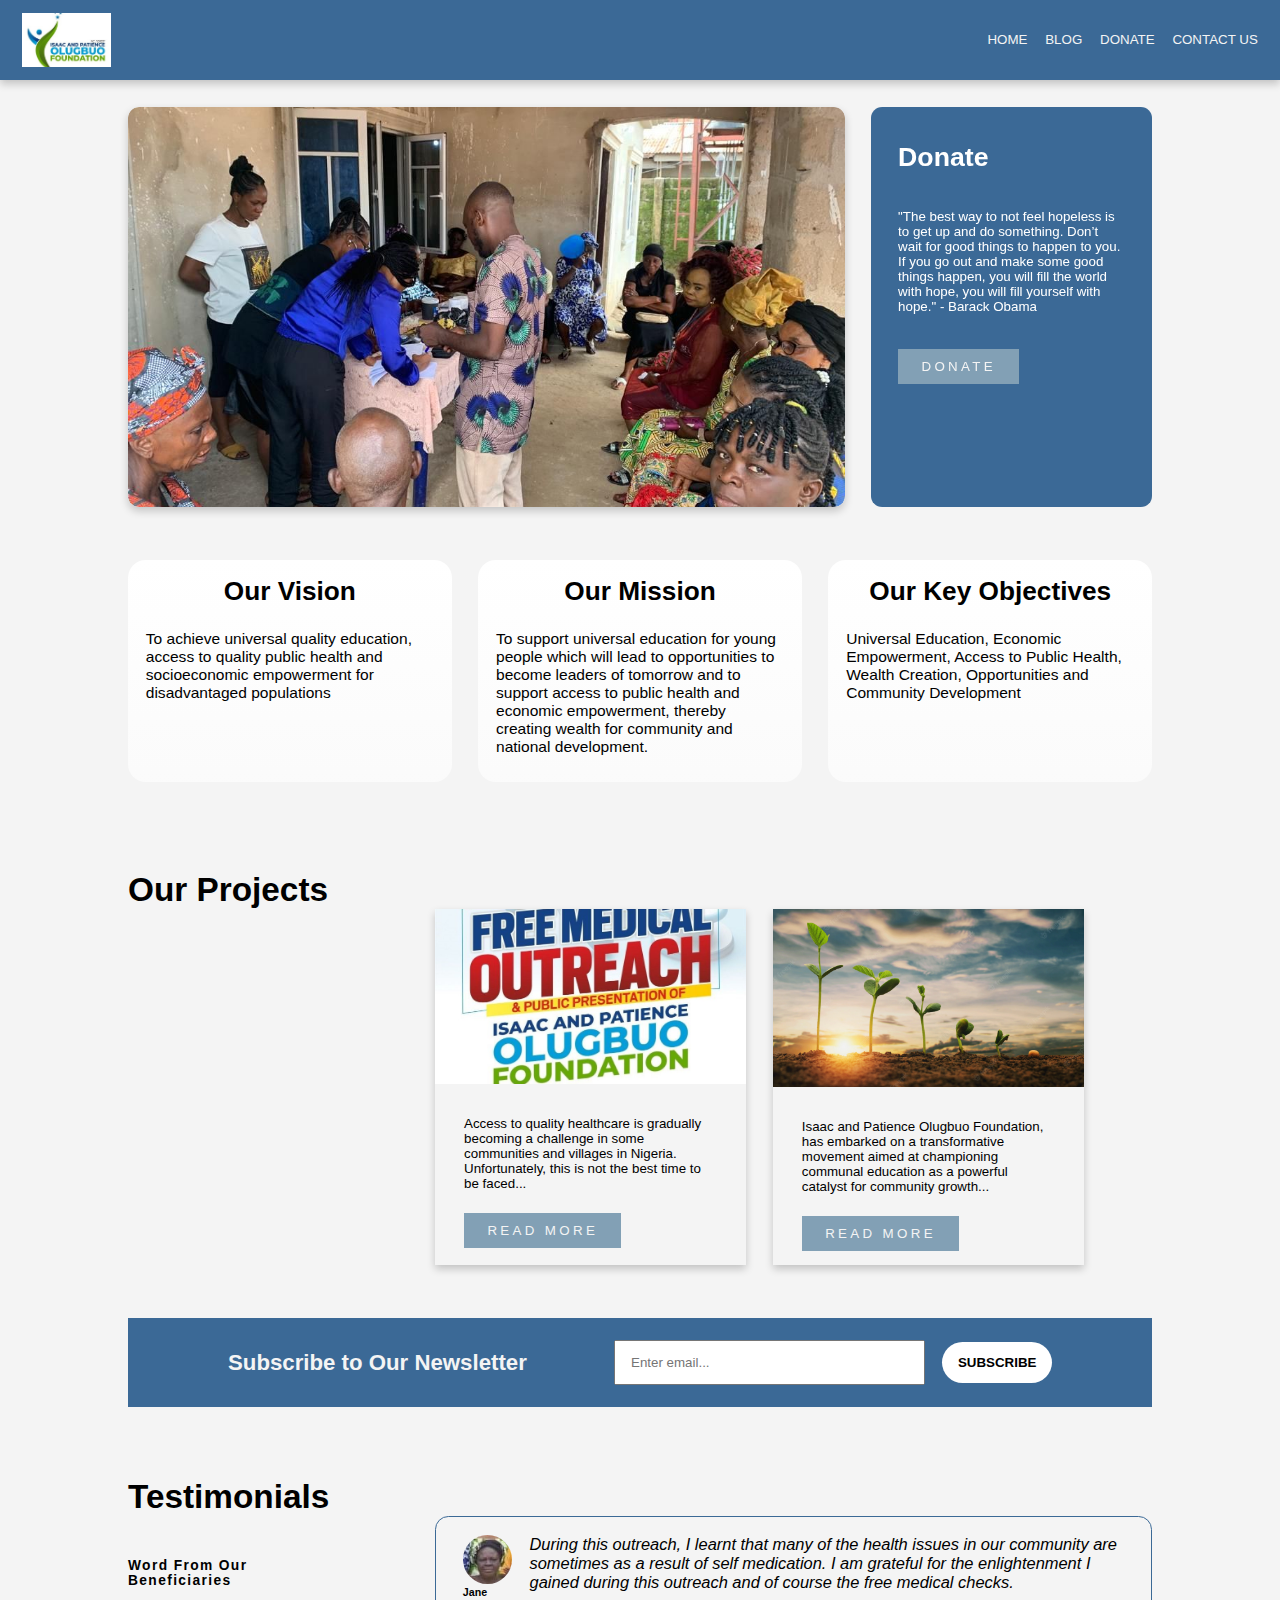
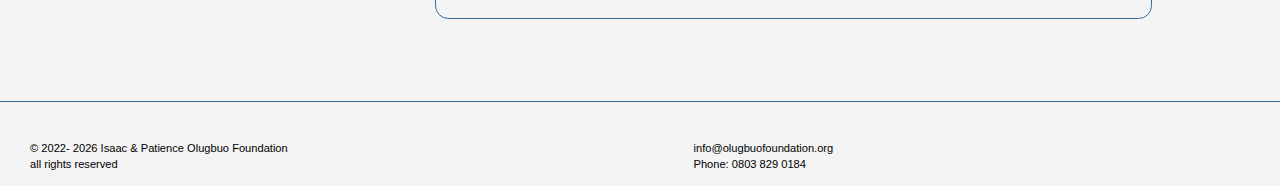
<file: index.html>
<!DOCTYPE html>
<html lang="en">
  <head>
    <meta charset="UTF-8" />
    <meta http-equiv="X-UA-Compatible" content="IE=edge" />
    <meta name="viewport" content="width=device-width, initial-scale=1.0" />
    <title>Isaac & Patience Olugbuo Foundation</title>
    <!-- Font Awesome -->
    <link
      rel="stylesheet"
      href="https://use.fontawesome.com/releases/v5.15.0/css/all.css"
    />
    <!-- Favicon -->
    <link
      rel="shortcut icon"
      href="assets/img/favicon.ico"
      type="image/x-icon"
    />
    <!-- Custom styles -->
    <link rel="stylesheet" href="assets/styles/style.css" />
    <!-- Swiper -->
    <link rel="stylesheet" href="./assets/styles/swiper.min.css" />
  </head>
  <body>
    <main>
      <header>
        <nav>
          <div class="nav__left">
            <div class="logo">
              <img src="./assets/img/olugbu_logo.jpg" alt="Company logo" />
            </div>
          </div>
          <div class="nav__right">
            <ul>
              <li>
                <a href="/" class="active c__link nav__link"> Home </a>
              </li>
              <!-- <li>
                <a href="#" class="c__link nav__link"> Our Story </a>
              </li> -->
              <li>
                <a href="blogs/blogs.html" class="c__link nav__link"> Blog </a>
              </li>
              <li>
                <a href="donate/donate.html" class="c__link nav__link">
                  Donate
                </a>
              </li>
              <li>
                <a href="../contact/contact.html" class="c__link nav__link">
                  Contact us
                </a>
              </li>
            </ul>
          </div>
          <!-- Hamburger -->
          <div class="hamburger">
            <div class="line line__1"></div>
            <div class="line line__2"></div>
            <div class="line line__3"></div>
          </div>
        </nav>
      </header>

      <!-- Body Section -->
      <section class="body__section">
        <div class="container">
          <div class="carousel__section">
            <div class="left">
              <div class="carousel">
                <div class="swiper">
                  <div class="swiper-wrapper">
                    <div class="block swiper-slide">
                      <img src="./assets/img/slider.jpg" alt="" />
                    </div>
                    <div class="block swiper-slide">
                      <img src="./assets/img/slider_2.jpg" alt="" />
                    </div>
                    <div class="block swiper-slide">
                      <img src="./assets/img/slider_3.jpg" alt="" />
                    </div>
                    <!-- <div class="block swiper-slide">
                      <img src="./assets/img/oluaka_slide_2.jpg" alt="" />
                    </div> -->
                  </div>
                </div>
              </div>
            </div>
            <div class="right">
              <div class="swiper">
                <div class="swiper-wrapper">
                  <div class="swiper-slide">
                    <div class="donate__info">
                      <div class="donate__info-header">
                        <h2>Donate</h2>
                      </div>
                      <div class="donate__info-body">
                        <p>
                          "The best way to not feel hopeless is to get up and do
                          something. Don’t wait for good things to happen to
                          you. If you go out and make some good things happen,
                          you will fill the world with hope, you will fill
                          yourself with hope." - Barack Obama
                        </p>
                        <a href="donate/donate.html" class="action cta"
                          >Donate</a
                        >
                      </div>
                    </div>
                  </div>
                  <div class="swiper-slide">
                    <div class="donate__info">
                      <div class="donate__info-header">
                        <h2>About Us</h2>
                      </div>
                      <div class="donate__info-body">
                        <p>
                          Olugbuo Foundation was formed in 2018 with the mission
                          to support universal education for young people which
                          will lead to opportunities to become leaders of
                          tomorrow and to support access to public health and
                          economic empowerment, thereby creating wealth for
                          community and national development.
                        </p>
                        <a href="blogs/blogs.html" class="action cta"
                          >Read More</a
                        >
                      </div>
                    </div>
                  </div>
                </div>
              </div>
            </div>
          </div>

          <!-- Core Values -->
          <section class="values">
            <div class="values__container">
              <div class="values__container-box">
                <div class="title">
                  <h3>Our Vision</h3>
                </div>
                <div class="body">
                  <p>
                    To achieve universal quality education, access to quality
                    public health and socioeconomic empowerment for
                    disadvantaged populations
                  </p>
                </div>
              </div>
              <div class="values__container-box">
                <div class="title">
                  <h3>Our Mission</h3>
                </div>
                <div class="body">
                  <p>
                    To support universal education for young people which will
                    lead to opportunities to become leaders of tomorrow and to
                    support access to public health and economic empowerment,
                    thereby creating wealth for community and national
                    development.
                  </p>
                </div>
              </div>
              <div class="values__container-box">
                <div class="title">
                  <h3>Our Key Objectives</h3>
                </div>
                <div class="body">
                  <p>
                    Universal Education, Economic Empowerment, Access to Public
                    Health, Wealth Creation, Opportunities and Community
                    Development
                  </p>
                </div>
              </div>
              <!-- <div class="values__container-box">
                <div class="title">
                  <h2>Our Core Values</h2>
                </div>
                <div class="body">
                  <p>
                    Lorem ipsum dolor sit amet consectetur adipisicing elit.
                    Provident saepe alias ut tempore architecto quaerat nam
                    reiciendis eos quidem voluptates!
                  </p>
                </div>
              </div> -->
            </div>
          </section>

          <!-- Projects -->
          <section class="projects">
            <div class="projects__container">
              <div class="title">
                <h2>Our Projects</h2>
              </div>
              <div class="projects__showcase">
                <div class="projects__showcase-inner">
                  <div class="left">
                    <div class="title">
                      <!-- <h4>Projects</h4> -->
                    </div>
                  </div>

                  <div class="right">
                    <div class="right__inner">
                      <div class="projects__box">
                        <div class="projects__box-inner">
                          <div class="image__container">
                            <img
                              src="./assets/img/blog_shot_.jpg"
                              alt="Project image"
                            />
                          </div>
                          <div class="info">
                            <p>
                              Access to quality healthcare is gradually becoming
                              a challenge in some communities and villages in
                              Nigeria. Unfortunately, this is not the best time
                              to be faced...
                            </p>
                            <a href="blogs/blogs.html" class="cta">Read More</a>
                          </div>
                        </div>
                      </div>
                      <div class="projects__box">
                        <div class="projects__box-inner">
                          <div class="image__container">
                            <img src="./assets/img/bkg.webp" alt="" />
                          </div>
                          <div class="info">
                            <p>
                              Isaac and Patience Olugbuo Foundation, has
                              embarked on a transformative movement aimed at
                              championing communal education as a powerful
                              catalyst for community growth...
                            </p>
                            <a href="blogs/blogs.html" class="cta">Read More</a>
                          </div>
                        </div>
                      </div>
                      <!-- add more blog sections here -->
                    </div>
                  </div>
                </div>
              </div>
            </div>
          </section>

          <!-- Newsletter -->
          <section class="newsletter">
            <div class="newsletter-inner">
              <div class="left">
                <h3>Subscribe to Our Newsletter</h3>
              </div>
              <div class="right">
                <form id="form">
                  <div class="input__container">
                    <label for="email"></label>
                    <input
                      type="email"
                      placeholder="Enter email..."
                      name="email"
                      id="email"
                    />
                  </div>
                  <button type="submit">Subscribe</button>
                </form>
              </div>
            </div>
          </section>

          <!-- Testimonials -->
          <section class="testimonials">
            <div class="testimonials__container">
              <div class="title">
                <h2>Testimonials</h2>
              </div>
              <div class="testimonials__showcase">
                <div class="testimonials__showcase-inner">
                  <div class="left">
                    <div class="title">
                      <h4>Word From Our <br />Beneficiaries</h4>
                    </div>
                  </div>
                  <div class="right">
                    <div class="right__inner">
                      <div class="swiper">
                        <div class="swiper-wrapper">
                          <div class="swiper-slide">
                            <div class="testimonial__box">
                              <div class="client__detail">
                                <div class="image__container">
                                  <img
                                    src="./assets/img/test_1.jpg"
                                    alt="client avatar"
                                  />
                                </div>
                                <div class="client__detail-name">
                                  <span style="font-size: 1.2rem">Jane</span>
                                </div>
                              </div>
                              <div class="client__testimony">
                                <p style="font-style: italic">
                                  During this outreach, I learnt that many of
                                  the health issues in our community are
                                  sometimes as a result of self medication. I am
                                  grateful for the enlightenment I gained during
                                  this outreach and of course the free medical
                                  checks.
                                </p>
                              </div>
                            </div>
                          </div>
                          <div class="swiper-slide">
                            <div class="testimonial__box">
                              <div class="client__detail">
                                <div class="image__container">
                                  <img
                                    src="./assets/img/test_2.jpg"
                                    alt="client avatar"
                                  />
                                </div>
                                <div class="client__detail-name">
                                  <span style="font-size: 1.2rem"
                                    >Constance</span
                                  >
                                </div>
                              </div>
                              <div class="client__testimony">
                                <p style="font-style: italic">
                                  If our community can always be remembered like
                                  this, most of the persons who chose self
                                  medication over consulting medical
                                  professionals will save themselves from
                                  dangers lurking around them in the name of 'my
                                  friend used it and it worked like magic'
                                </p>
                              </div>
                            </div>
                          </div>
                          <div class="swiper-slide">
                            <div class="testimonial__box">
                              <div class="client__detail">
                                <div class="image__container">
                                  <img
                                    src="./assets/img/test_3.jpg"
                                    alt="client avatar"
                                  />
                                </div>
                                <div class="client__detail-name">
                                  <span style="font-size: 1.2rem">Reuben</span>
                                </div>
                              </div>
                              <div class="client__testimony">
                                <p style="font-style: italic">
                                  Prevention is better and cheaper than cure,
                                  and this is the summary of all that I learnt
                                  during this outreach. I am thankful to the
                                  Olugbuo Foundation for organizing such an
                                  enriching program for us!
                                </p>
                              </div>
                            </div>
                          </div>
                        </div>
                      </div>
                    </div>
                  </div>
                </div>
              </div>
            </div>
          </section>
        </div>
      </section>

      <!-- Footer -->
      <footer>
        <div class="footer__container">
          <div class="copyright">
            <ul>
              <li>
                &copy; 2022- <span class="__year"></span> Isaac & Patience
                Olugbuo Foundation
              </li>
              <li>all rights reserved</li>
            </ul>
          </div>
          <!-- <div class="page__nav">
            <ul>
              <li><a href="/">Home</a></li>
              <li><a href="#">Our Story</a></li>
              <li><a href="#">Blog</a></li>
              <li><a href="#">Donate</a></li>
              <li><a href="#">Contact Us</a></li>
            </ul>
          </div> -->
          <div class="contact">
            <ul>
              <li>
                <a href="#" style="text-transform: lowercase"
                  >info@olugbuofoundation.org</a
                >
              </li>
              <li>Phone: <a href="tel:08038290184">0803 829 0184</a></li>
            </ul>
          </div>
          <div class="social__media">
            <ul>
              <li>
                <a href="#"><i class="fa fa-twitter"></i> </a>
              </li>
              <li>
                <a href="#"><i class="fa fa-facebook"></i> </a>
              </li>
            </ul>
          </div>
        </div>
      </footer>
    </main>
  </body>
  <!-- <script defer src="https://use.fontawesome.com/releases/v5.15.0/js/all.js"></script> -->
  <script src="./assets/js/swiper.min.js"></script>
  <script src="./assets/js/main.js"></script>
  <script>
    const swiper = new Swiper(".swiper", {
      direction: "horizontal",
      loop: true,
      autoplay: {
        delay: 5000,
      },
      slidesPerView: 1,
      spaceBetween: 50,
      // navigation: {
      //   nextEl: '.right__button',
      //   prevEl: '.left__button'
      // }
    });
  </script>
</html>
</file>
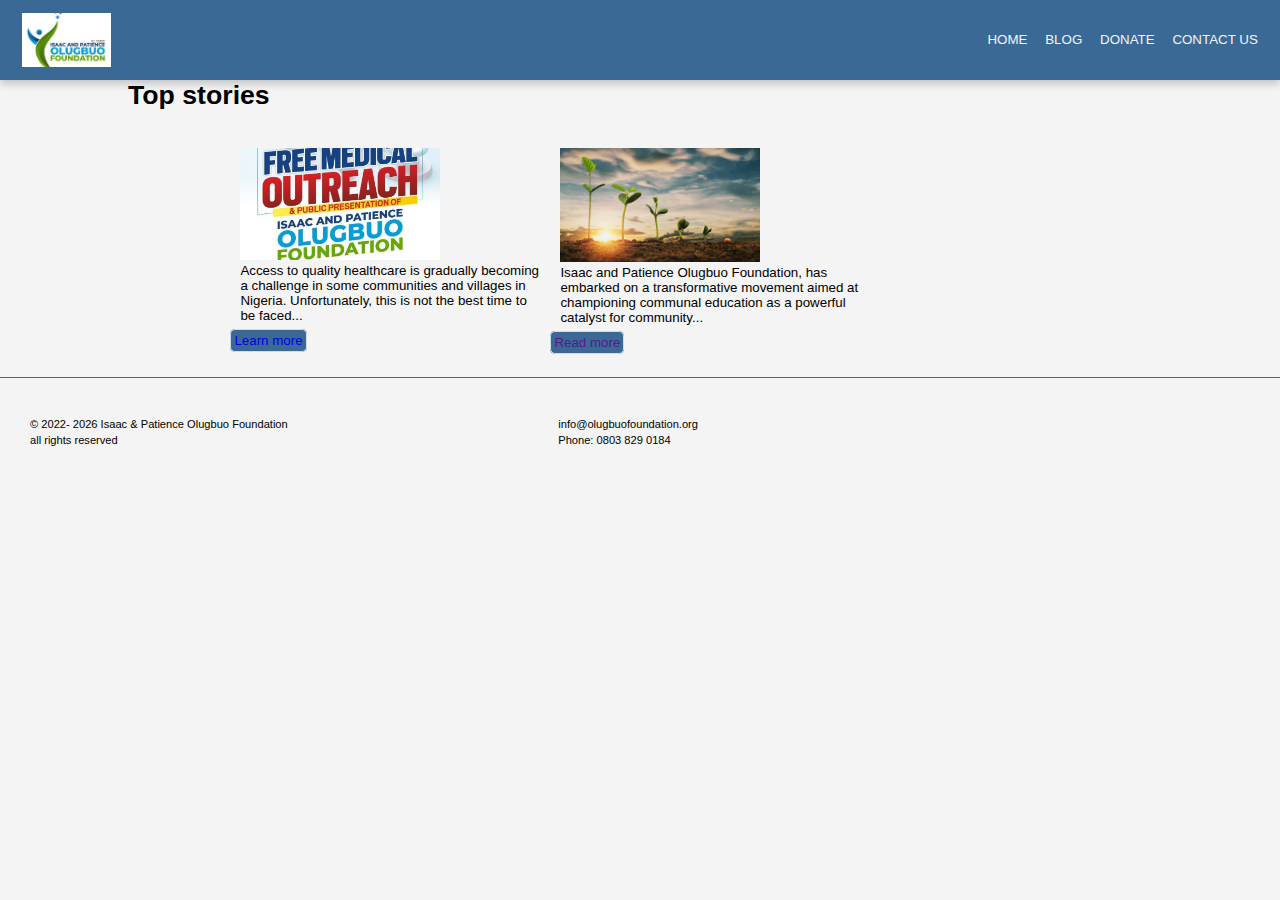
<file: blogs/blogs.html>
<!DOCTYPE html>
<html lang="en">
  <head>
    <meta charset="UTF-8" />
    <meta http-equiv="X-UA-Compatible" content="IE=edge" />
    <meta name="viewport" content="width=device-width, initial-scale=1.0" />
    <title>Isaac & Patience Olugbuo Foundation - Blogs</title>
    <!-- Font Awesome -->
    <link
      rel="stylesheet"
      href="https://use.fontawesome.com/releases/v5.15.0/css/all.css"
    />
    <!-- Favicon -->
    <link
      rel="shortcut icon"
      href="../assets/img/favicon.ico"
      type="image/x-icon"
    />
    <!-- Custom styles -->
    <link rel="stylesheet" href="../assets/styles/style.css" />
    <!-- Swiper -->
    <link rel="stylesheet" href="../assets/styles/swiper.min.css" />
  </head>
  <body>
    <main>
      <header>
        <nav>
          <div class="nav__left">
            <div class="logo">
              <img src="../assets/img/olugbu_logo.jpg" alt="Company logo" />
            </div>
          </div>
          <div class="nav__right">
            <ul>
              <li>
                <a href="../index.html" class="c__link nav__link"> Home </a>
              </li>
              <!-- <li>
                <a href="#" class="c__link nav__link"> Our Story </a>
              </li> -->
              <li>
                <a href="blogs.html" class="active c__link nav__link"> Blog </a>
              </li>
              <li>
                <a href="../donate/donate.html" class="c__link nav__link"> Donate </a>
              </li>
              <li>
                <a href="../contact/contact.html" class="c__link nav__link"> Contact us </a>
              </li>
            </ul>
          </div>
          <!-- Hamburger -->
          <div class="hamburger">
            <div class="line line__1"></div>
            <div class="line line__2"></div>
            <div class="line line__3"></div>
          </div>
        </nav>
      </header>

      <!-- Body Section -->

      <div class="loader">
        <p>Please wait...</p>
      </div>

      <div class="blog__container">
        <h1 id="blog_header">Top stories</h1>
        <section class="body__section">
        
          <div class="container blog-container">
            <!-- Body of blog goes here -->
            
            <div class="jumbotron">
              <div class="trending-story d-flex justify-content-around">
                <div class="featured">
                  <img
                    src="../assets/img/blog_shot_.jpg"
                    alt=""
                    style="width: 200px; height: auto"
                  />
                </div>
                <div class="writeups" id="writeups">
                  
                  <p class="text-wrap" id="blog_body">
                    Access to quality healthcare is 
                    gradually becoming a challenge in some 
                    communities and villages in Nigeria. Unfortunately, 
                    this is not the best time to be faced...
                  </p>
                </div>
              </div>
              <p></p>
              <a class="btn btn-primary btn-lg click" href="#" id="readmore" role="button"
                >Learn more</a
              >
            </div>
            <!-- page divider -->
            <div class="jumbotron">
              <div class="trending-story d-flex justify-content-around">
                <div class="featured">
                  <img
                    src="../assets/img/bkg.webp"
                    alt=""
                    style="width: 200px; height: auto"
                  />
                </div>
                <div class="writeups" id="writeups">
                  
                  <p class="text-wrap" id="blog_body">
                    Isaac and Patience Olugbuo Foundation,
                    has embarked on a transformative movement 
                    aimed at championing communal education as a 
                    powerful catalyst for community...
                  </p>
                </div>
              </div>
              <p></p>
              <a class="btn btn-primary btn-lg click" href="" id="redmore" role="button"
                >Read more</a
              >
            </div>
            <!--  -->
          </div>
        </section>
      </div>

      

     <!-- Page One -->
     <section class="blog" id="article_one">
      <div class="blog_read_title">
        <h2>Health Outreach in Abia State, Nigeria: Improving 
          Access to Healthcare for Underserved Communities</h2>
      </div>
      <div class="featured_image">
        <img src="../assets/img/blog_shot_.jpg" alt="Put some text here">
      </div>
      <div class="blog_read_content">
        <p>Access to quality healthcare is a fundamental right, 
          yet millions of people around the world, 
          including those in Abia State, Nigeria, 
          face barriers that limit their 
          ability to receive adequate medical care. Abia State, 
          located in the southeastern region of Nigeria, 
          has a diverse population with varying healthcare needs. 
          However, the state has faced challenges 
          in providing equitable healthcare services, 
          especially to underserved communities. In response to 
          these challenges, health outreach programs have emerged as a 
          critical strategy to improve access to healthcare in Abia State.</p>
          <p>Health outreach programs are 
            initiatives aimed at delivering healthcare 
            services to populations that face geographical, 
            social, economic, or cultural 
            barriers to accessing healthcare. These programs 
            bring healthcare services directly to communities, 
            addressing issues such as lack of 
            transportation, financial constraints, 
            and limited healthcare facilities. In Abia State, 
            health outreach programs have been 
            implemented by various organizations, 
            including government agencies, 
            non-governmental organizations (NGOs), 
            and community-based organizations (CBOs), 
            to bridge the gap in 
            healthcare delivery and improve health outcomes 
            for the most vulnerable populations.
          </p>
          <p>
            One of the key challenges in 
            Abia State is the lack of adequate healthcare infrastructure, 
            particularly in rural areas. 
            Many communities lack functional health facilities, making 
            it difficult for residents to access healthcare services. 
            Health outreach programs have played a 
            crucial role in reaching these underserved communities. 
            Mobile health clinics have been deployed to remote areas, 
            providing medical services, including vaccinations, 
            prenatal care, and basic health screenings. 
            These outreach programs 
            have also created awareness about health issues, 
            educated communities on preventive measures, 
            and promoted healthy behaviors 
            such as proper nutrition and hygiene.

          </p>
          <p>
            Financial constraints are another significant 
            barrier to healthcare access in Abia State. 
            Many individuals and families struggle with 
            poverty and cannot afford the cost of healthcare 
            services. Health outreach programs have addressed 
            this issue by providing free or low-cost 
            healthcare services to those in need. 
            These programs have also facilitated enrollment 
            in health insurance programs and connected 
            individuals with financial assistance options, 
            making healthcare more affordable and accessible.
          </p>
          <p>
            Another important aspect of health 
            outreach programs in Abia State is 
            their focus on maternal and child health. 
            Maternal and child mortality rates remain high 
            in Nigeria, including Abia State, due to various 
            factors such as inadequate prenatal care, lack 
            of skilled birth attendants, and limited access 
            to essential healthcare services. Health outreach 
            programs have been instrumental in providing prenatal 
            care, immunizations, and nutritional support for 
            pregnant women and children. These programs have also 
            provided health education on safe delivery practices, 
            breastfeeding, and child nutrition, contributing to 
            improved maternal and child health outcomes 
            in the state.
          </p>
          <p>
            In addition to providing primary 
            healthcare services, health outreach 
            programs in Abia State have also addressed 
            specific health issues. For instance, 
            programs have been implemented to tackle 
            the growing burden of non-communicable diseases 
            (NCDs) such as hypertension and diabetes, 
            which are on the rise in Nigeria due to changing 
            lifestyles and dietary habits. These 
            programs have conducted health screenings, 
            provided counseling on lifestyle changes, 
            and facilitated access to appropriate medical 
            care for those diagnosed with NCDs.
          </p>
          <p>
            Following the various challenges as itemized 
            above, <a href="../index.html">Isaac & Patience Olugbuo Foundation</a>
            an NGO registered with its HQ in Aba, Abia state has commenced
            a <em>Free Medical Outreach</em> program with a goal to 
            improving the livelihood of women and children as well
            as the elderly in identified underserved region.
          </p>
          <p>
            However, programs like this still face challenges ranging
            from limited funding, inadequate human resources, 
            and poor infrastructure acting as barriers to 
            effective implementation.
          </p>
          <div class="ending">
            <div class="source">
              Admin
            </div>
            <div class="read__more__">
              <a href="blogs.html">Load More Articles</a>
            </div>

          </div>
          
      </div>
    </section>
    <!-- End of page One -->

    <!-- Page Two -->
    <section class="blog" id="article_two">
      <div class="blog_read_title">
        <h2>Isaac & Patience Olugbuo Foundation: 
          Fostering Community Growth through Communal Education
        </h2>
      </div>
      <div class="featured_image">
        <img src="../assets/img/bkg.webp" alt="Put some text here">
      </div>
      <div class="blog_read_content">
        <p>
          Isaac and Patience Olugbuo Foundation,
          has embarked on a transformative movement 
          aimed at championing communal education as a 
          powerful catalyst for community growth, 
          empowerment, and sustainable development. 
          With its rich history and diverse population, Aba 
          stands poised to embrace this innovative 
          approach to education that holds the 
          potential to reshape the lives of its residents 
          and drive progress across the region.
        </p>
        <p>
          Communal education is a 
          collaborative learning model that emphasizes the 
          participation of the entire community, 
          transcending traditional classroom boundaries. 
          Unlike conventional educational systems, 
          communal education integrates knowledge sharing 
          across generations, skillsets, and backgrounds, 
          fostering an inclusive and dynamic 
          learning environment. This approach 
          not only imparts academic knowledge 
          but also nurtures life skills, values, 
          and cultural preservation.
        </p>
        <p>
          One of the remarkable aspects 
          of communal education is its 
          ability to bridge generational gaps. By 
          leveraging the wisdom of elders and the 
          energy of youth, Aba can create a 
          cohesive community fabric that preserves 
          tradition while embracing innovation. 
          Young minds can learn from the 
          experiences of their elders, while elders 
          gain fresh perspectives from 
          the younger generation's insights, thus 
          fostering mutual respect and understanding.
        </p>
        <p>
          This initiative, we believe will help achieve the following milestones:
        </p>
        <ol>
          <li>Fostering Cultural Preservation</li>
          <li>Economic Empowerment and Entrepreneurship</li>
          <li>Building Stronger Community Bonds</li>
          <li>Endear Collaboration</li>
        </ol>
        <br>
        <p>
          While we are aware that this initiative
          will come with its own challenge, the team believes
          that those challenges can be overcome 
          through awareness campaigns, 
          community engagement, 
          and strategic partnerships.

        </p>
        </p>
          <div class="ending">
            <div class="source">
              Admin
            </div>
            <div class="read__more__">
              <a href="blogs.html">Load More Articles</a>
            </div>

          </div>
          
      </div>
    </section>
    <!-- End of Page Two -->

      <!-- Footer -->
      <footer>
        <div class="footer__container">
          <div class="copyright">
            <ul>
              <li>
                &copy; 2022- <span class="__year"></span> Isaac & Patience
                Olugbuo Foundation
              </li>
              <li>all rights reserved</li>
            </ul>
          </div>
          <!-- <div class="page__nav">
            <ul>
              <li><a href="/">Home</a></li>
              <li><a href="#">Our Story</a></li>
              <li><a href="#">Blog</a></li>
              <li><a href="#">Donate</a></li>
              <li><a href="#">Contact Us</a></li>
            </ul>
          </div> -->
          <div class="contact">
            <ul>
              <li>
                <a href="#" style="text-transform: lowercase"
                  >info@olugbuofoundation.org</a
                >
              </li>
              <li>Phone: <a href="tel:08038290184">0803 829 0184</a></li>
            </ul>
          </div>
          <div class="social__media">
            <ul>
              <li><a href="#"><i class="fa fa-twitter"></i> </a></li>
              <li><a href="#"><i class="fa fa-facebook"></i>
            </ul>
          </div>
        </div>
      </footer>
    </main>
  </body>
  <!-- <script defer src="https://use.fontawesome.com/releases/v5.15.0/js/all.js"></script> -->
  <script src="../assets/js/swiper.min.js"></script>
  <script src="../assets/js/main.js"></script>
  <script src="../assets/js/blogger.js"></script>
  <script>
    const swiper = new Swiper(".swiper", {
      direction: "horizontal",
      loop: true,
      autoplay: {
        delay: 5000,
      },
      slidesPerView: 1,
      spaceBetween: 50,
      // navigation: {
      //   nextEl: '.right__button',
      //   prevEl: '.left__button'
      // }
    });
  </script>
</html>
</file>
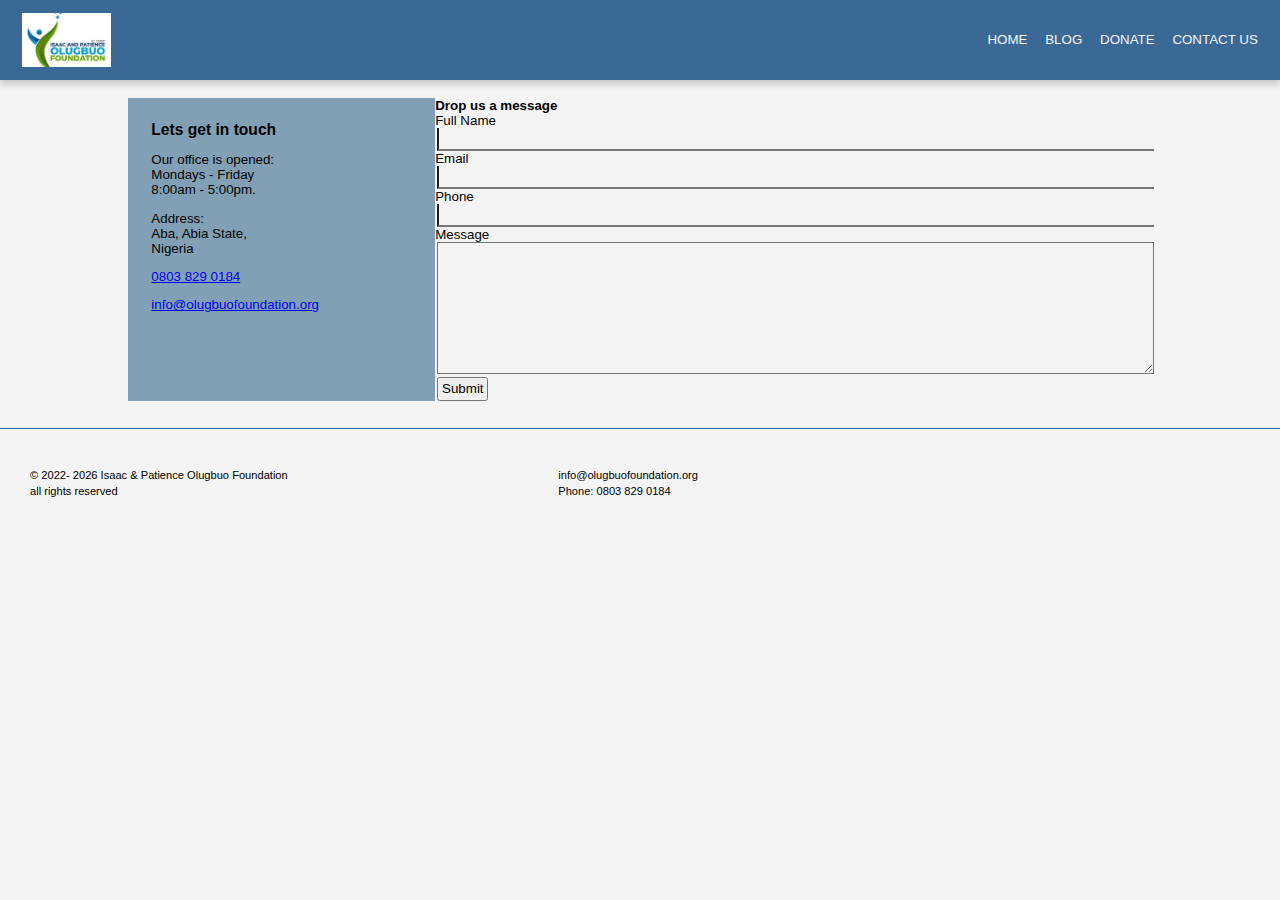
<file: contact/contact.html>
<!DOCTYPE html>
<html lang="en">
  <head>
    <meta charset="UTF-8" />
    <meta http-equiv="X-UA-Compatible" content="IE=edge" />
    <meta name="viewport" content="width=device-width, initial-scale=1.0" />
    <title>Isaac & Patience Olugbuo Foundation - Blogs</title>
    <!-- Font Awesome -->
    <link
      rel="stylesheet"
      href="https://use.fontawesome.com/releases/v5.15.0/css/all.css"
    />
    <!-- Favicon -->
    <link
      rel="shortcut icon"
      href="../assets/img/favicon.ico"
      type="image/x-icon"
    />
    <!-- Custom styles -->
    <link rel="stylesheet" href="../assets/styles/style.css" />
    <!-- Swiper -->
    <link rel="stylesheet" href="../assets/styles/swiper.min.css" />
  </head>
  <body>
    <main>
      <header>
        <nav>
          <div class="nav__left">
            <div class="logo">
              <img src="../assets/img/olugbu_logo.jpg" alt="Company logo" />
            </div>
          </div>
          <div class="nav__right">
            <ul>
              <li>
                <a href="../index.html" class="c__link nav__link"> Home </a>
              </li>
              <!-- <li>
                <a href="#" class="c__link nav__link"> Our Story </a>
              </li> -->
              <li>
                <a href="../blogs/blogs.html" class="active c__link nav__link"> Blog </a>
              </li>
              <li>
                <a href="../donate/donate.html" class="c__link nav__link"> Donate </a>
              </li>
              <li>
                <a href="contact.html" class="c__link nav__link"> Contact us </a>
              </li>
            </ul>
          </div>
          <!-- Hamburger -->
          <div class="hamburger">
            <div class="line line__1"></div>
            <div class="line line__2"></div>
            <div class="line line__3"></div>
          </div>
        </nav>
      </header>

      <!-- Body Section -->
      <div class="contact_container">
        <div class="address">
            <h3 class="contact_header">
                Lets get in touch
            </h3>
            <p class="time">
                Our office is opened: <br>
                Mondays - Friday <br>
                8:00am - 5:00pm.
            </p>

            <p class="location">
                Address: <br>
                Aba, Abia State, <br>
                Nigeria
            </p>

            <p class="phone">
                <a href="tel:+2348038290184">0803 829 0184</a>
            </p>
            <p class="info">
                <a href="mailto:info@olubuofoundation.org">info@olugbuofoundation.org</a>
            </p>

        </div>
        <div class="contact_form">
            <h4>Drop us a message</h4>
            <form action="" class="form">
              <div class="form_group">
                <label for="full_name">Full Name</label>
                <input type="text" class="generic" name="full_name" id="full_name" required>
              </div>
              <div class="form_group">
                <label for="email">Email</label>
                <input type="email" class="generic" name="email" id="email" required>
              </div>
              <div class="form_group">
                <label for="phone">Phone</label>
                <input type="tel" class="generic" name="phone" id="phone" required>
              </div>
              <div class="form_group">
                <div>
                  <label for="message">Message</label>
                </div>
                <textarea name="message" id="message" cols="30" rows="10">  </textarea>
              </div>
              <input type="submit" value="Submit" id="sumbit" style="width: auto; margin-left: .25rem;font-size: 1.5rem; padding: .3rem;">
            </form>

        </div>
      </div>


      <!-- Footer -->
      <footer>
        <div class="footer__container">
          <div class="copyright">
            <ul>
              <li>
                &copy; 2022- <span class="__year"></span> Isaac & Patience
                Olugbuo Foundation
              </li>
              <li>all rights reserved</li>
            </ul>
          </div>
          <!-- <div class="page__nav">
            <ul>
              <li><a href="/">Home</a></li>
              <li><a href="#">Our Story</a></li>
              <li><a href="#">Blog</a></li>
              <li><a href="#">Donate</a></li>
              <li><a href="#">Contact Us</a></li>
            </ul>
          </div> -->
          <div class="contact">
            <ul>
              <li>
                <a href="#" style="text-transform: lowercase"
                  >info@olugbuofoundation.org</a
                >
              </li>
              <li>Phone: <a href="tel:08038290184">0803 829 0184</a></li>
            </ul>
          </div>
          <div class="social__media">
            <ul>
              <li><a href="#"><i class="fa fa-twitter"></i> </a></li>
              <li><a href="#"><i class="fa fa-facebook"></i>
            </ul>
          </div>
        </div>
      </footer>
    </main>
  </body>
  <!-- <script defer src="https://use.fontawesome.com/releases/v5.15.0/js/all.js"></script> -->
  <script src="../assets/js/swiper.min.js"></script>
  <script src="../assets/js/main.js"></script>
  <script src="../assets/js/blogger.js"></script>
  <script>
    const swiper = new Swiper(".swiper", {
      direction: "horizontal",
      loop: true,
      autoplay: {
        delay: 5000,
      },
      slidesPerView: 1,
      spaceBetween: 50,
      // navigation: {
      //   nextEl: '.right__button',
      //   prevEl: '.left__button'
      // }
    });

    const form = document.querySelector('.form');

    form.addEventListener('submit', (e)=>{
      e.preventDefault()

    })
  </script>
</html>
</file>
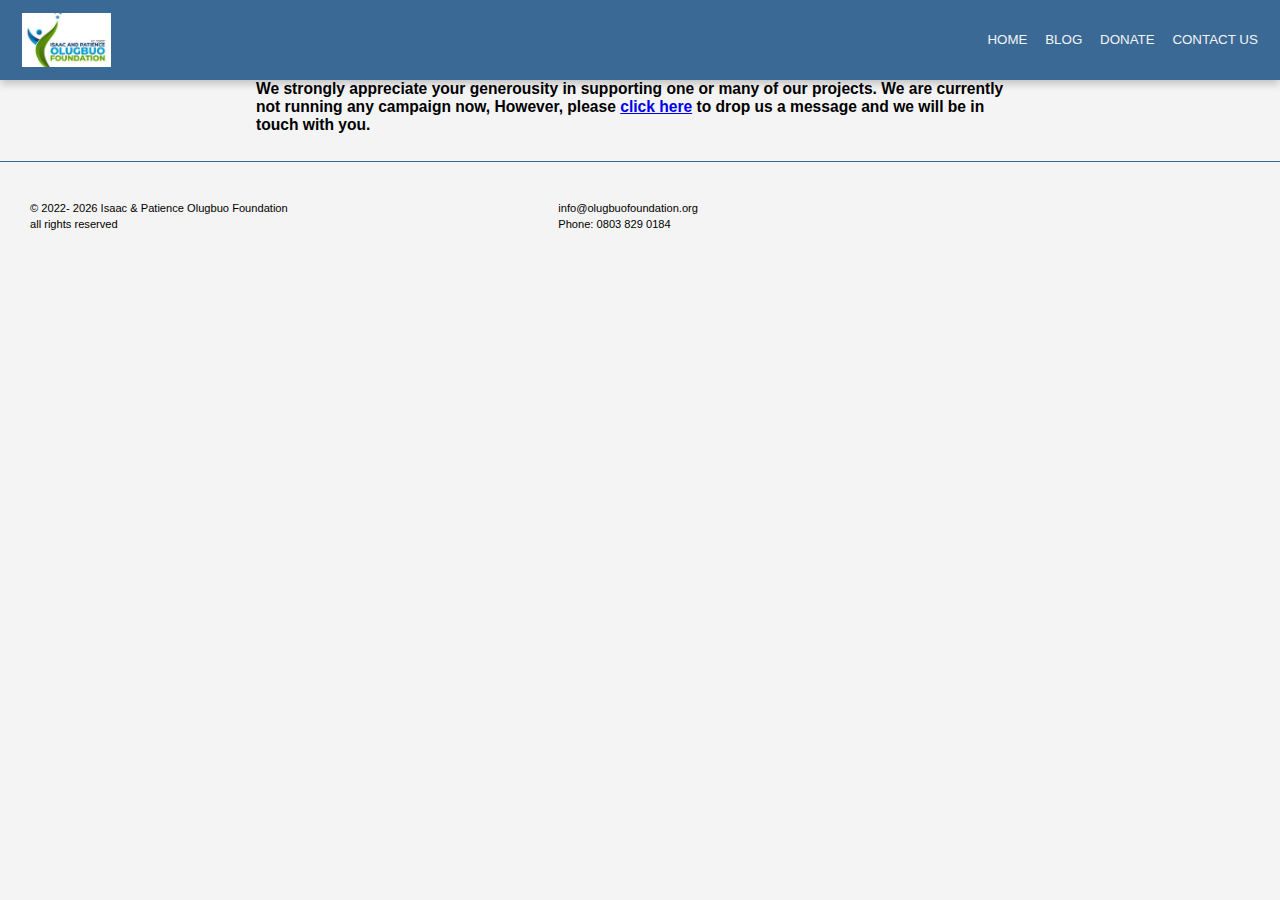
<file: donate/donate.html>
<!DOCTYPE html>
<html lang="en">
  <head>
    <meta charset="UTF-8" />
    <meta http-equiv="X-UA-Compatible" content="IE=edge" />
    <meta name="viewport" content="width=device-width, initial-scale=1.0" />
    <title>Isaac & Patience Olugbuo Foundation - Blogs</title>
    <!-- Font Awesome -->
    <link
      rel="stylesheet"
      href="https://use.fontawesome.com/releases/v5.15.0/css/all.css"
    />
    <!-- Favicon -->
    <link
      rel="shortcut icon"
      href="../assets/img/favicon.ico"
      type="image/x-icon"
    />
    <!-- Custom styles -->
    <link rel="stylesheet" href="../assets/styles/style.css" />
    <!-- Swiper -->
    <link rel="stylesheet" href="../assets/styles/swiper.min.css" />
  </head>
  <body>
    <main>
      <header>
        <nav>
          <div class="nav__left">
            <div class="logo">
              <img src="../assets/img/olugbu_logo.jpg" alt="Company logo" />
            </div>
          </div>
          <div class="nav__right">
            <ul>
              <li>
                <a href="../index.html" class="c__link nav__link"> Home </a>
              </li>
              <!-- <li>
                <a href="#" class="c__link nav__link"> Our Story </a>
              </li> -->
              <li>
                <a href="../blogs/blogs.html" class="active c__link nav__link"> Blog </a>
              </li>
              <li>
                <a href="#" class="c__link nav__link"> Donate </a>
              </li>
              <li>
                <a href="../contact/contact.html" class="c__link nav__link"> Contact us </a>
              </li>
            </ul>
          </div>
          <!-- Hamburger -->
          <div class="hamburger">
            <div class="line line__1"></div>
            <div class="line line__2"></div>
            <div class="line line__3"></div>
          </div>
        </nav>
      </header>

      <!-- Body Section -->
      <div class="mini__modal">
        <!-- <span class="close">&times;</span> -->
        <h3>
          We strongly appreciate your
          generousity in supporting one or many of 
          our projects.
          We are currently not running any campaign now,
          However, please <a href="../contact/contact.html">click here</a> to drop us a message 
          and we will be in touch with you.
        </h3>
        <!-- <form action="" class="forms">
          <div class="names">
            <input type="text" name="surname" id="surname" placeholder="Surname" required>
            <input type="text" name="firstname" id="firstname" placeholder="First name" required>
          </div>
          <div class="email">
            <input type="email" name="email" id="email" required placeholder="Email">
          </div>
          <div class="tel">
            <input type="tel" name="phone" id="phone" placeholder="8030000000" required>
          </div>
          <input type="submit" value="Submit" class="submit">
        </form> -->
      </div>

     
      <!-- Footer -->
      <footer>
        <div class="footer__container">
          <div class="copyright">
            <ul>
              <li>
                &copy; 2022- <span class="__year"></span> Isaac & Patience
                Olugbuo Foundation
              </li>
              <li>all rights reserved</li>
            </ul>
          </div>
          <!-- <div class="page__nav">
            <ul>
              <li><a href="/">Home</a></li>
              <li><a href="#">Our Story</a></li>
              <li><a href="#">Blog</a></li>
              <li><a href="#">Donate</a></li>
              <li><a href="#">Contact Us</a></li>
            </ul>
          </div> -->
          <div class="contact">
            <ul>
              <li>
                <a href="#" style="text-transform: lowercase"
                  >info@olugbuofoundation.org</a
                >
              </li>
              <li>Phone: <a href="tel:08038290184">0803 829 0184</a></li>
            </ul>
          </div>
          <div class="social__media">
            <ul>
              <li><a href="#"><i class="fa fa-twitter"></i> </a></li>
              <li><a href="#"><i class="fa fa-facebook"></i>
            </ul>
          </div>
        </div>
      </footer>
    </main>
  </body>
  <!-- <script defer src="https://use.fontawesome.com/releases/v5.15.0/js/all.js"></script> -->
  <script src="../assets/js/swiper.min.js"></script>
  <script src="../assets/js/main.js"></script>
  <script src="../assets/js/donate.js"></script>
  <script>
    const swiper = new Swiper(".swiper", {
      direction: "horizontal",
      loop: true,
      autoplay: {
        delay: 5000,
      },
      slidesPerView: 1,
      spaceBetween: 50,
      // navigation: {
      //   nextEl: '.right__button',
      //   prevEl: '.left__button'
      // }
    });
  </script>
</html>
</file>
<file: assets/styles/style.css>
*, *::after, *::before {
    margin: 0;
    padding: 0;
    box-sizing: border-box;
}

:root {
    --bg-color: #d9d9d9;
    --color-white: #fff;
    --color-gray: #f4f4f4;
    --mid-gray: #d7d7d7;
    --color-black: #000;
    --color-blue: #3b6996;
    --light-blue: #82a0b5;
    --mid-black: #090909;
    --light-green:#0eb;
    --box-shadow: 0 4px 8px 0 rgba(0, 0, 0, 0.2);
}

/* This body style is to remove the overflow in mobile screen */
body{
    overflow-x: hidden;
}

/* CONTACT PAGE */
.form #submit {
    width: 100% !important;
}

.contact_container {
    width: 80%;
    margin: auto;
    display: flex;
    flex-direction: row;
    margin-top: 2rem;
}

.contact_header, .location, .phone, .info, .time {
    margin: 1.5rem;
}

.contact_container .address {
    width: 30%;
    background-color: var(--light-blue);
    padding: 10px;
}

.contact_container .contact_form {
    width: 70%;
}

.form > .form_group > .generic {
    border-top: none;
    border-right: none;
    background-color: transparent;
    width: 100%;
    margin-left: .25rem;
    font-size: 2rem;
    outline: none;
}

#message {
    margin-left: .25rem;
    width: 100%;
    background-color: transparent;
    font-size: 1.25rem;
}


/* DONATE PAGE */

.mini__modal {
    width: 60%;
    margin: auto;
}
.submit {
    width: auto !important;
    background-color: var(--light-green);
    outline: none;
}
.forms input{
    width: 100%;
    margin: .25rem;
    height: 3rem;
    /* border-radius: .25rem; */
    font-size: larger;
}

.names {
    display: flex;
    justify-content: space-between;
}

@media screen and (max-width: 398px) {
    .mini__modal{
        width: 100%;
        margin: .5rem;
    }

    .contact_container {
        width: 100%;
        margin: 1rem;
        display: flex;
        flex-direction: column;
        margin-top: 2rem;
    }
    
    .contact_container .address {
        width: 100%;
        background-color: var(--light-blue);
        padding: 10px;
    }
    
    .contact_container .contact_form {
        width: 100%;
    }
    
}

/* END OF DONATE PAGE */


/* .blog {
    display: none;
} */

/* LOADER SCREEN */
.loader {
    border: 1px solid #eda;
    position: absolute;
    top: 250px;
    left: calc(100vw / 2);
    display: none;
}

.copy__ {
    font-size: 1.2rem !important;
}

.loader p {
    font-weight: bolder;
    font-size: larger;
    transition:.5sec;
}

/* END OF LOADER SCREEN */
.blog {
    width: 80%;
    margin: auto;
}

#article_one, #article_two {
    display: none;
}

.read__more__ a {
    text-decoration: none;
    color: var(--mid-black);
}

.source, .read__more__ {
    border: 1px solid var(--light-blue);
    background-color: var(--light-blue);
    color: var(--mid-black);
    padding: .25rem;
    border-radius: .25rem;
}

.ending {
    display: flex;
    width: 20rem;
    justify-content: space-between;
}

.featured_image img {
    width: 100%;
    height: auto;
}

.blog_read_content p{
text-align: justify;
margin-bottom: 15px;
}


.click {
    border: 1px solid #cde;
    border-radius: 5px;
    padding: 3px;
    background-color: #3b6996;
    cursor: pointer;
    text-decoration: none;
}

.blog-container {
    display: flex;
    flex-direction: row;
}

.trending-story {
    max-width: 300px;
    margin: 10px;
    padding: 0;
}

html {
    font-size: calc(100vw / 1440 * 10);
}

body {
    background: var(--color-gray);
    font-family: 'Segoe UI', Tahoma, Geneva, Verdana, sans-serif;
    color: (var(--color-black));
    font-size: 1.5rem;
}

main {
    width: 100%;
}

.cta {
    display: inline-block;
    text-decoration: none;
    color: var(--color-gray);
    padding: 0.75em 1.75em;
    font-weight: 400;
    text-transform: uppercase;
    letter-spacing: 0.25em;
    background-color: var(--light-blue);
    cursor: pointer;
    transition: background 0.3s ease-in-out;
}

.action.cta {
    margin-top: 4rem;
}

header {
    width: 100%;
    background-color: var(--color-blue);
    padding: 1.5rem 2.5rem;
    box-shadow: var(--box-shadow);
}

nav {
    display: flex;
    justify-content: space-between;
    align-items: center;
}

nav .nav__left .logo {
    height: 6rem;
    width: 10rem;
}

nav .nav__left .logo img {
    width: 100%;
    height: 100%;
    object-fit: cover;
}

nav .nav__right ul {
    display: flex;
    list-style: none;
}

nav .nav__right ul li:not(:last-of-type) {
    margin-right: 2rem;
}

nav .nav__right ul li a.nav__link {
    text-decoration: none;
    text-transform: uppercase;
    color: var(--color-gray);
    position: relative;
    transition: color .3s ease-in-out;
}

.nav__right.active {
    transform: translateX(0);
}

nav .nav__right ul li a.nav__link:hover {
    color: var(--mid-gray);
}

nav .nav__right ul li a.nav__link:hover::after {
    content: '';
    position: absolute;
    right: -4px;
    height: 5px;
    width: 5px;
    background-color: var(--color-white);
    border-radius: 50%;
}

/* Hamburger */
.hamburger {
    display: none;
    height: 35px;
    width: 35px;
    cursor: pointer;
    overflow: hidden;
    /* background-color: #000; */
}

.hamburger .line {
    height: 3px;
    width: 100%;
    background-color: var(--color-gray);
    transition: transform .3s cubic-bezier(0.215, 0.610, 0.355, 1);
}

.hamburger .line:nth-child(2) {
    margin-top: .5rem;
}

.hamburger .line:nth-child(3) {
    margin-top: .5rem;
}

.toggle .line__1 {
    transform: rotate(-45deg) translate(-5px, 6px);
}
.toggle .line__2 {
    transform: translateX(100px);
}
.toggle .line__3 {
    transform: rotate(45deg) translate(-5px, -4px);
}

section.body__section {
    width: 100%;
    padding-top: 3rem;
}

.blog__container {
    width: 80% !important;
    margin: auto;
}

.body__section .container {
    width: 80%;
    margin: 0 auto;
}

.carousel__section {
    width: 100%;
    height: 45rem;
    display: flex;
    gap: 3rem;
    /* background-color: #000; */
    color: #fff;
    margin-bottom: 3rem;
}

.carousel__section .left {
    width: 70%;
    box-shadow: var(--box-shadow);
    /* background-color: #fff; */
    border-radius: 1.25rem;
}

.carousel__section .left .carousel {
    width: 100%;
    height: 100%;
    border-radius: 1.25rem;
    overflow: hidden;
}

.carousel__section .left .carousel .block {
    width: 100%;
    height: 100%;
    border-radius: 1.25rem;
}

.carousel__section .left .carousel .block img {
    width: 100%;
    height: 100%;
    object-fit: cover;
    border-radius: 1.25rem;
}

.carousel__section .right {
    width: 30%;
    border-radius: 1.25rem;
    padding: 4rem 3rem;
    background-color: #3b6996;
    overflow: hidden;
}

.donate__info .donate__info-header {
    padding-bottom: 4rem;
    font-size: 2rem;
}

.values {
    margin-top: 6rem;
}

.values .values__container {
    display: grid;
    grid-template-columns: repeat(3, 1fr);
    grid-template-rows: 1fr;
    grid-gap: 3rem;
}

.values__container .values__container-box {
    height: 30rem;
    max-height: 25rem;
    padding: 2rem;
    background: linear-gradient(180deg, rgb(255, 255, 255), rgba(252, 252, 252, 0.85));
    transition: 0.3s ease-in-out;
    border-radius: 2rem;
}

.values__container .values__container-box:hover {
    transform: scale(1.03);
    box-shadow: 5px 5px 15px rgba(0, 0, 0, 0.12), -2px -2px 12px rgba(0, 0, 0, 0.12);
}

.values__container .values__container-box .title h3 {
    font-family: "Poppins Regular", sans-serif;
    font-size: 2.95rem;
    font-weight: bold;
    line-height: 1;
    margin-bottom: 1em;
    text-align: center;
}

.values__container .values__container-box .body p {
    font-size: 1.75rem;
    white-space: no-wrap;
}

.projects {
    margin-top: 10rem;
}

.projects__container .title {
    font-size: 2.5rem;
}

.projects__showcase .projects__showcase-inner {
    display: flex;
}

.projects__showcase-inner .left {
    width: 30%;
}

.projects__showcase-inner .left .title h4 {
    font-size: 1.85rem;
    letter-spacing: 0.1em;
}

.projects__showcase-inner .right {
    width: 70%;
}

.projects__showcase-inner .right .right__inner {
    display: flex;
    flex-wrap: wrap;
    row-gap: 3.75rem;
    column-gap: 3rem;
}

.projects__showcase-inner .right .right__inner .projects__box {
    width: 35rem;
    height: 40rem;
    max-height: 60rem;
    background-color: var(--color-gray);
    box-shadow: var(--box-shadow);
    /* padding: 2rem; */
    /* cursor: pointer; */
    /* overflow: hidden; */
}

.projects__box .project__box-inner .image__container {
    width: 100%;
    height: 10rem;
    margin-bottom: 3rem;
}

.projects__box .projects__box-inner .image__container img {
    width: 100%;
    height: 100%;
    object-fit: cover;
}

.projects__box .projects__box-inner .info {
    padding: 1.75rem;
}

.projects__box .projects__box-inner .info p {
    margin-bottom: 2.5rem;
}

.projects__box .projects__box-inner .info .cta:hover {
    background-color: var(--color-blue);
}

.newsletter {
    margin-top: 6rem;
    width: 100%;
    padding: 2.5rem 1.5rem;
    background: var(--color-blue);
}

.newsletter-inner {
    display: flex;
    justify-content: space-evenly;
    align-items: center;
}

.newsletter .left h3{
    font-size: 2.5rem;
    color: var(--color-gray);
}

.newsletter .right form{
    display: flex;
    align-items: center;
}

.newsletter .right form .input__container input {
    padding: 1.45rem 7rem 1.45rem 1.75rem;
    width: 35rem;
    /* border-radius: 4rem; */
    /* border: 1px solid #181818; */
    outline: none;
}

.newsletter .right form button {
    margin-left: 2rem;
    padding: 1.45rem 1.75rem;
    color: var(--color-black);
    font-weight: bold;
    text-transform: uppercase;
    outline: none;
    background-color: var(--color-white);
    border: none;
    border-radius: 4rem;
    cursor: pointer;
    transition: background .3s ease-in-out;
}

.newsletter .right form button:hover {
    background: var(--color-gray);
}

/* Testimonial */
.testimonials {
    margin: 8rem 0;
}

.testimonials__container .title {
    font-size: 2.5rem;
}

.testimonials__showcase .testimonials__showcase-inner {
    display: flex;
    align-items: center;
}

.testimonials__showcase-inner .left {
    width: 30%;
}

.testimonials__showcase-inner .left .title h4 {
    font-size: 1.55rem;
    letter-spacing: 0.1em;
}

.testimonials__showcase-inner .right {
    width: 70%;
    overflow: hidden;
}


.testimonials__showcase-inner .right .right__inner {
    /* padding: 1.5rem 3rem; */
}

.testimonials__showcase-inner .testimonial__box {
    padding: 2rem 3rem;
    display: flex;
    /* align-items: center; */
    gap: 2rem;
    justify-content: center;
    background-color: var(--color-gray);
    border: 1px solid var(--color-blue);
    border-radius: 1.5rem;
}

.testimonial__box .client__detail .image__container {
    height: 5.5rem;
    width: 5.5rem;
    border-radius: 50%;
}

.testimonial__box .client__detail img {
    height: 100%;
    width: 100%;
    border-radius: inherit;
    object-fit: cover;
}

.testimonial__box .client__detail .client__detail-name span {
    display: inline-block;
    font-size: 1.75rem;
    line-height: 1.8rem;
    font-weight: bold;
}

.testimonial__box .client__testimony {
    font-size: 1.85rem;
}

/* Footer */
footer {
    margin-top: 3rem;
    background-color: var(--color-gray);
    border-top: 1px solid var(--color-blue);
}
  
footer .footer__container {
    padding: 3em 2.25em 1.25em;
    display: flex;
    justify-content: space-between;
}

footer .footer__container ul li {
    color: var(--color-black);
    font-family: "Poppins Medium", sans-serif;
    font-size: 1.25rem;
    list-style: none;
}
  
footer .footer__container ul li:not(:last-of-type) {
    margin-bottom: 0.35em;
}

footer .footer__container ul li a {
    display: inline-block;
    text-decoration: none;
    color: var(--color-black);
    text-transform: uppercase;
    transition: 0.3s ease-in-out;
}

footer .footer__container ul li a:hover {
    color: var(--color-blue);
    transform: translateY(-2px);
}

/* Nav Animation */
@keyframes nav__animation {
    0% {
        opacity: 0;
        transform: translateX(100%);
    }
    100% {
        opacity: 1;
        transform: translateX(0);
    }
}

.swiper {
    height: 100%;
    width: 100%;
}

.right .swiper .swiper-wrapper .swiper-slide {
    width: 100%;
}


@media screen and (max-width: 570px) {
    .newsletter-inner {
        flex-direction: column;
    }

    .newsletter-inner .left h3 {
        padding-bottom: 2rem;
    }

    .newsletter-inner .right form .input__container input {
        width: 80rem;
    }

    .trending-story {
        width: 100%;
    }
    .blog-container {
        display: flex;
        flex-direction: column;
        align-items: center;
    }
}

@media screen and (max-width: 550px) {
    html {
        font-size: calc(100vw / 550 * 10)
    }

    .body__section .container {
        width: 90%;
    }

    .hamburger {
        display: block;
    }

    nav .nav__right {
        position: absolute;
        top: 11%;
        right: 0;
        height: 80vh;
        width: 100%;
        background: var(--color-gray);
        z-index: 100;
        transform: translateX(100%);
        transition: transform .5s ease-in-out;
    }

    .nav__right ul {
        flex-direction: column;
    }

    .nav__right ul li {
        padding: 4rem 0;
        text-align: center;
        border-bottom: 1px solid var(--color-blue);
        transition: transform .5s ease-in 0.5s;
        transform: translateX(100%);
    }

    nav .nav__right ul li:not(:last-of-type) {
        margin-right: 0;
    }

    nav .nav__right ul li a.nav__link {
        color: var(--mid-black);
    }

    nav .nav__right ul li a.nav__link:hover {
        color: #090909;
    }

    .carousel__section .left {
        width: 100%;
    }

    .carousel__section .right {
        display: none;
    }

    .values .values__container {
        grid-template-columns: 1fr;
    }

    .projects__container .title {
        text-align: center;
        margin-bottom: 2rem;
    }

    .projects__showcase-inner .left {
        display: none;
    }

    .projects__showcase-inner .right {
        width: 100%;
    }

    .projects__showcase-inner .right .right__inner {
        justify-content: center;
    }

    .newsletter-inner .left h3{
        font-size: 16px;
    }

    .newsletter-inner .right form {
        flex-direction: column;
    }

    .newsletter-inner .right form .input__container input {
        width: 100%;
        margin-bottom: 1.25rem;
    }

    .newsletter-inner .right form button {
        margin: 0;
    }

    .testimonials__container .title {
        text-align: center;
        margin-bottom: 1.25rem;
    }

    .testimonials__container .testimonials__showcase .testimonials__showcase-inner .left {
        display: none;
    }

    .testimonials__container .testimonials__showcase .testimonials__showcase-inner .right {
        width: 100%;
    }

    .testimonials__showcase .testimonials__showcase-inner .testimonial__box {
        flex-direction: column-reverse;
    }

    .testimonial__box .client__detail {
        display: flex;
        align-items: center;
        justify-content: center;
        gap: 1.5rem;
    }

    .footer__container {
        flex-direction: column;
        gap: 1.5rem;
    }
}

@media screen and (max-width: 375px) {
    html {
        font-size: calc(100vw / 375 * 10)
    }
}
</file>
